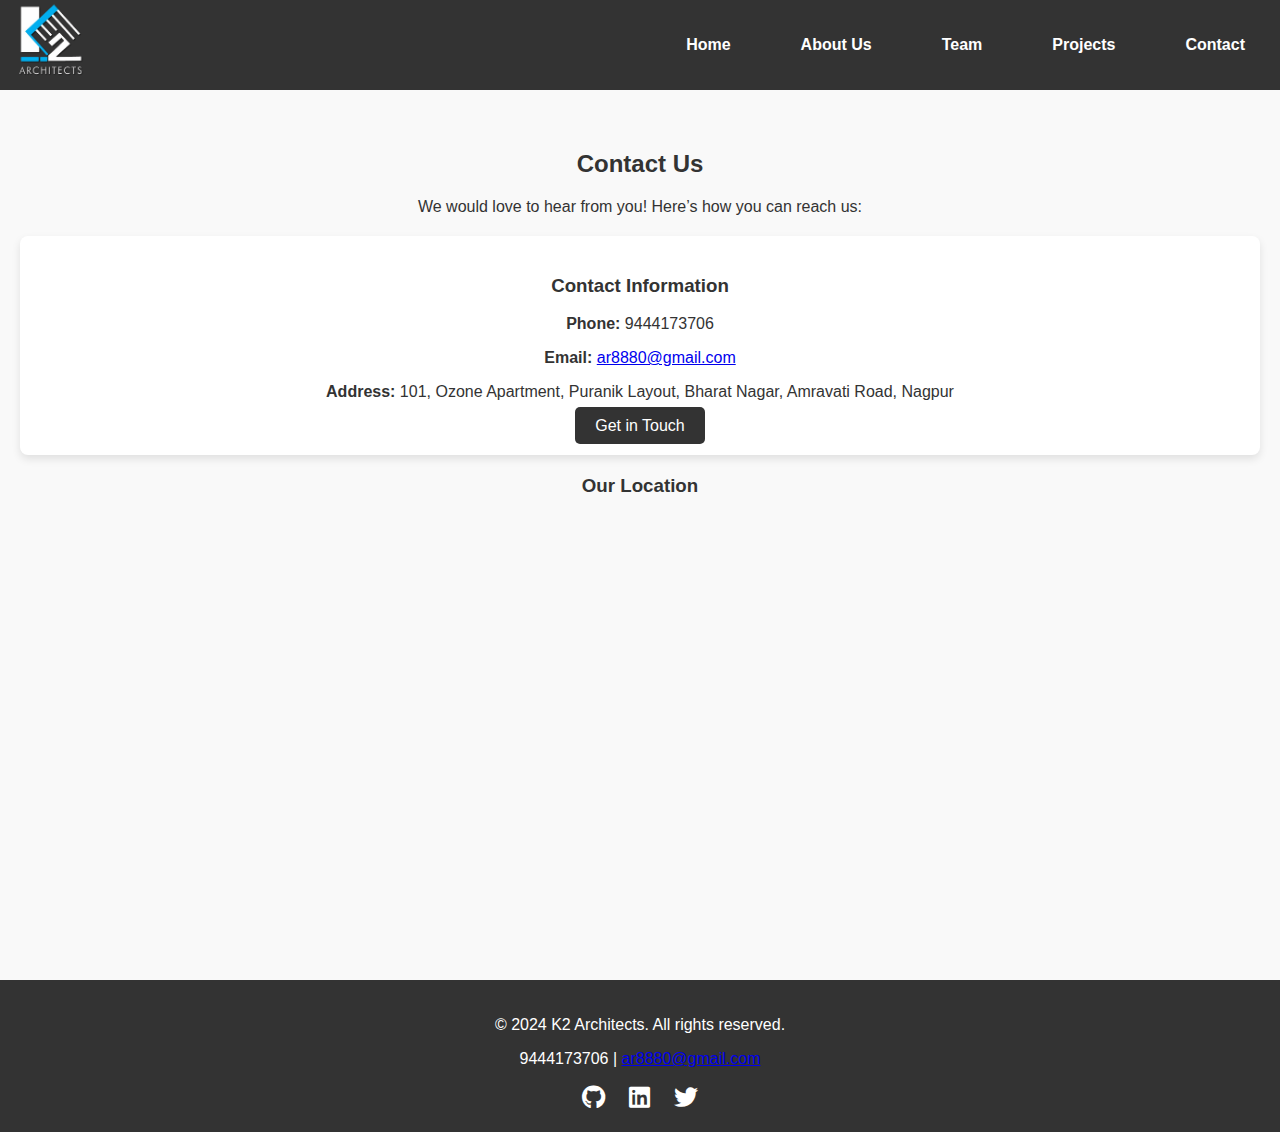
<file: contactus.html>
<!DOCTYPE html>
<html lang="en">
<head>
    <meta charset="UTF-8">
    <meta name="viewport" content="width=device-width, initial-scale=1.0">
    <title>Contact Us | K2 Architects</title>
    <link rel="stylesheet" href="/projects.css">
    <link href="https://cdnjs.cloudflare.com/ajax/libs/font-awesome/5.15.4/css/all.min.css" rel="stylesheet">
    <style>
        body {
            margin: 0;
            padding: 0;
            font-family: 'Arial', sans-serif;
            background-color: #f9f9f9;
        }

        /* Navbar */
        nav {
            background-color: #333;
            color: white;
            padding: 10px 0;
            text-align: center;
            align-items: center;
            position: sticky;
            top: 0;
            z-index: 1000;
            display: flex;
            justify-content: space-between;
            height: 70px;
        }

        nav .logo {
            font-size: 24px;
            font-weight: bold;
        }

        nav ul {
            list-style: none;
            padding: 0;
            margin: 0;
            display: flex;
            justify-content: center;
        }

        nav ul li {
            margin: 0 15px;
        }

        nav ul li a {
            color: white;
            text-decoration: none;
            font-size: 16px;
            padding: 10px 20px;
            display: inline-block;
            transition: color 0.5s, transform 0.3s; /* Smooth transition for hover effect */
        }

        nav ul li a:hover {
            color: #c29525; /* Bright color on hover */
            transform: translateY(-2px); /* Lift effect on hover */
            border-bottom: 2px solid #c29525; /* Underline effect on hover */
        }

        #contact {
            padding: 40px 20px;
            text-align: center;
        }

        #contact-info {
            margin: 20px 0;
            padding: 20px;
            background-color: white;
            border-radius: 8px;
            box-shadow: 0 4px 8px rgba(0, 0, 0, 0.1);
        }

        h2, h3 {
            color: #333;
        }

        .cta-button {
            padding: 10px 20px;
            background-color: #333;
            color: white;
            border: none;
            border-radius: 5px;
            text-decoration: none;
            transition: background-color 0.3s;
        }

        .cta-button:hover {
            background-color: #c29525;
        }

        #map {
            margin-top: 20px;
            width: 100%;
            height: 400px;
            border: 0;
        }

        footer {
            background-color: #333;
            color: white;
            text-align: center;
            padding: 20px 0;
        }

        footer .social-icons a {
            color: white;
            margin: 0 10px;
            font-size: 24px;
            transition: color 0.3s;
        }

        footer .social-icons a:hover {
            color: #ccc;
        }
    </style>
</head>
<body>

    <!-- Navbar -->
    <nav class="navbar">
        <div class="navbar-header">
            <a class="navbar-brand" href="#">
                <img src="images/logo1.png" width="100" height="100" alt="">
            </a>
        </div>
        <ul class="nav-links">
            <li><a href="index.html">Home</a></li>
            <li><a href="#about-us">About Us</a></li>
            <li><a href="#team">Team</a></li>
            <li><a href="projects.html">Projects</a></li>
            <li><a href="contactus.html">Contact</a></li>
        </ul>
    </nav>

    <section id="contact">
        <h2>Contact Us</h2>
        <p>We would love to hear from you! Here’s how you can reach us:</p>

        <div id="contact-info">
            <h3>Contact Information</h3>
            <p><strong>Phone:</strong> 9444173706</p>
            <p><strong>Email:</strong> <a href="mailto:ar8880@gmail.com">ar8880@gmail.com</a></p>
            <p><strong>Address:</strong> 101, Ozone Apartment, Puranik Layout, Bharat Nagar, Amravati Road, Nagpur</p>
            <a href="mailto:ar8880@gmail.com" class="cta-button">Get in Touch</a>
        </div>

        <h3>Our Location</h3>
        <iframe
            id="map"
            src="https://www.google.com/maps/embed?pb=!1m18!1m12!1m3!1d3153.5183776412286!2d-122.39825838468082!3d37.79083057975687!2m3!1f0!2f0!3f0!3m2!1i1024!2i768!4f13.1!3m3!1m2!1s0x8085808e7aaee8f7%3A0x33e5e4d09d8e2a98!2s765%20Market%20St%2C%20San%20Francisco%2C%20CA%2094153%2C%20USA!5e0!3m2!1sen!2s!4v1641549824365!5m2!1sen!2s"
            allowfullscreen=""
            loading="lazy">
        </iframe>
    </section>

    <footer>
        <div>
            <p>&copy; 2024 K2 Architects. All rights reserved.</p>
            <p>9444173706 | <a href="mailto:ar8880@gmail.com">ar8880@gmail.com</a></p>
        </div>
        <div class="social-icons">
            <a href="https://www.instagram.com/roshanraut_554/" target="_blank"><i class="fab fa-github"></i></a>
            <a href="https://www.instagram.com/roshanraut_554/" target="_blank"><i class="fab fa-linkedin"></i></a>
            <a href="https://www.instagram.com/roshanraut_554/" target="_blank"><i class="fab fa-twitter"></i></a>
        </div>
    </footer>

    <script src="script.js"></script>
</body>
</html>
</file>
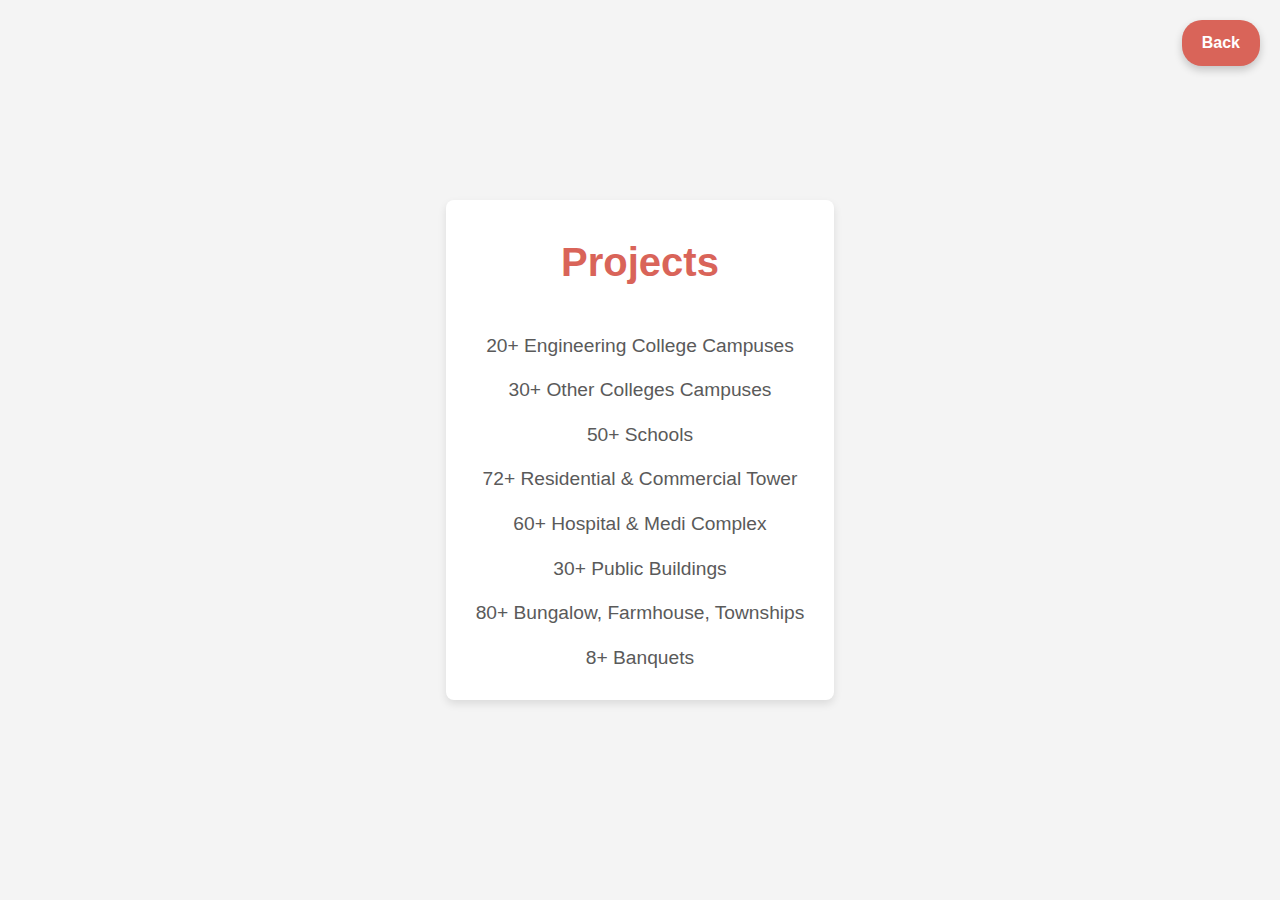
<file: ref.html>
<!DOCTYPE html>
<html lang="en">
<head>
  <meta charset="UTF-8">
  <meta name="viewport" content="width=device-width, initial-scale=1.0">
  <title>Projects</title>
  <link rel="stylesheet" href="ref.css">
</head>
<body>
  <div class="projects-section">
    <h1>Projects</h1>
    <ul class="project-list">
      <li>20+ Engineering College Campuses</li>
      <li>30+ Other Colleges Campuses</li>
      <li>50+ Schools</li>
      <li>72+ Residential & Commercial Tower</li>
      <li>60+ Hospital & Medi Complex</li>
      <li>30+ Public Buildings</li>
      <li>80+ Bungalow, Farmhouse, Townships</li>
      <li>8+ Banquets</li>
    </ul>
  </div>
  <a href="index.html" class="back-button">Back</a>

</body>
</html>
</file>
<file: projects.css>
/* Global Styles */
body {
    font-family: 'Arial', sans-serif;
    margin: 0;
    padding: 0;
    color: #333;
    background-color: #c7daecbe;
}

.container {
    width: 90%;
    max-width: 1000px;
    margin: 0 auto;
}

/* Header Styles */
header {
    background: #3498db00;
    color: #131212;
    padding: 5px 0;
    position: relative;
    box-shadow: 0 4px 20px rgba(0, 0, 0, 0.493);
    display: flex;
    align-items: center;
    justify-content: space-between; /* Space between logo and menu */
}

header .logo {
    height: 100px; /* Adjust height as needed */
}

.menu-toggle {
    display: none; /* Hidden by default, shown on mobile */
}

/* Navigation Styles */
nav {
    display: flex;
    justify-content: flex-end; /* Align menu to the right */
}

nav ul {
    list-style: none;
    padding: 0;
    margin: 0; /* Reset margin */
}

nav ul li {
    display: inline;
    margin-left: 20px;
}

nav a {
    color: #100f0f;
    text-decoration: none;
    font-weight: bold;
    transition: color 0.3s, transform 0.3s;
}

nav a:hover {
    color: #f39c12;
    transform: scale(1.1);
}

/* Projects Section */
#projects {
    padding: 50px 0;
    background: #ffffff;
    border-radius: 12px;
    box-shadow: 0 4px 20px rgba(0, 0, 0, 0.1);
    margin-top: 20px;
}

#projects h2 {
    text-align: center;
    font-size: 2.5em;
    margin-bottom: 10px;
    color: #2c3e50;
}

.intro-text {
    text-align: center;
    font-size: 1.2em;
    margin-bottom: 30px;
    color: #666;
}

.filter-buttons {
    text-align: center;
    margin-bottom: 20px;
}

.filter-button {
    background-color: #34495e;
    color: #ecf0f1;
    border: none;
    padding: 10px 20px;
    margin: 0 10px;
    cursor: pointer;
    transition: background-color 0.3s, transform 0.3s;
    border-radius: 8px;
}

.filter-button:hover {
    background-color: #f39c12;
    transform: scale(1.05);
}

.gallery {
    display: flex;
    flex-wrap: wrap;
    justify-content: space-between;
    margin-top: 20px;
}

.project {
    position: relative;
    width: calc(33.333% - 20px);
    margin-bottom: 20px;
    overflow: hidden;
    border: 2px solid #ecf0f1;
    border-radius: 12px;
    box-shadow: 0 4px 10px rgba(0, 0, 0, 0.1);
    transition: transform 0.3s;
}

.project img {
    width: 100%;
    height: auto;
    display: block;
    transition: transform 0.3s;
}

.project:hover img {
    transform: scale(1.1);
}

.project h3 {
    text-align: center;
    font-size: 1.5em;
    margin: 10px 0;
    color: #2c3e50;
}

.project p {
    text-align: center;
}

/* Client Experience Section */
#client-experience {
    background: #e8f6f3;
    padding: 30px;
    text-align: center;
    border-radius: 12px;
    margin-bottom: 20px;
    animation: fadeIn 0.5s ease-in;
}

.experience-summary {
    display: flex;
    flex-wrap: wrap;
    justify-content: center;
}

.experience-summary li {
    background: #fff;
    border: 1px solid #ccc;
    border-radius: 8px;
    margin: 10px;
    padding: 15px;
    width: 200px;
    box-shadow: 0 2px 10px rgba(0, 0, 0, 0.1);
    transition: transform 0.3s, box-shadow 0.3s;
}

.experience-summary li:hover {
    transform: scale(1.05);
    box-shadow: 0 4px 20px rgba(0, 0, 0, 0.2);
}
.footer {
    width: 100%;
    height: 15rem;
    background-color: #17181b;
    display: flex;
    justify-content: center;
    align-items: center;
  }
  
  .footer-content {
    width: 60%;
    display: flex;
    justify-content: space-between;
  }
  
  .copyright {
    font-family: "Baloo Da 2", serif;
    font-size: 1.6rem;
    color: #a7a7a7;
  }
  
  .social-list a {
    margin: 0 2rem;
  }
  
  .social-list i {
    font-size: 2rem;
    color: #a7a7a7;
  }
  
/* Responsive Styles */
@media (max-width: 768px) {
    .project {
        width: calc(50% - 20px);
    }

    .menu-toggle {
        display: block; /* Show the menu toggle on mobile */
        margin-left: auto; /* Push the toggle button to the right */
    }

    nav ul {
        display: none; /* Hide the menu initially */
        flex-direction: column;
        background: #34495e;
        position: absolute;
        right: 0;
        top: 60px;
        width: 100%;
        z-index: 1000;
    }

    nav.active ul {
        display: flex; /* Show menu on toggle */
    }
}

@media (max-width: 480px) {
    .project {
        width: 100%;
    }

    nav ul li {
        margin: 10px 0; /* Adjust spacing for mobile */
    }
}

/* Animations */
@keyframes fadeIn {
    from {
        opacity: 0;
    }
    to {
        opacity: 1;
    }
}
</file>
<file: ref.css>
/* Overall page styling */
body {
    font-family: Arial, sans-serif;
    background-color: #ffe5d9; /* Peach background */
    color: #5a5a5a; /* Soft gray text */
    margin: 0;
    padding: 0;
    display: flex;
    justify-content: center;
    align-items: center;
    min-height: 100vh;
    position: relative;
  }
  
  /* Projects section styling */
  .projects-section {
    background-color: #fff; /* White background for contrast */
    border-radius: 8px;
    padding: 20px 30px;
    box-shadow: 0 4px 8px rgba(0, 0, 0, 0.1);
    max-width: 400px;
    text-align: center;
  }
  
  .projects-section h1 {
    font-size: 2.5rem;
    color: #d96459; /* Deeper peachy color for headers */
    margin-bottom: 20px;
  }
  
  .project-list {
    list-style-type: none;
    padding: 0;
    margin: 0;
  }
  
  .project-list li {
    font-size: 1.2rem;
    line-height: 1.8;
    color: #5a5a5a; /* Soft gray for text */
    padding: 5px 0;
  }
  
  /* Back button styling */
  .back-button {
    position: absolute;
    top: 20px;
    right: 20px;
    padding: 10px 20px;
    background-color: #d96459; /* Deeper peach color for button */
    color: #fff;
    text-decoration: none;
    font-weight: bold;
    font-size: 1rem;
    border: none;
    border-radius: 20px;
    transition: background-color 0.3s ease, transform 0.3s ease;
    box-shadow: 0 4px 8px rgba(0, 0, 0, 0.2);
  }
  
  .back-button:hover {
    background-color: #ff7e67; /* Slightly lighter peach on hover */
    transform: scale(1.05);
  }
  
  /*contact us css*/
  /* Global Styles */
body {
  font-family: 'Arial', sans-serif;
  line-height: 1.6;
  margin: 0;
  padding: 0;
  background-color: #f4f4f4;
  color: #333;
}

.container {
  width: 90%;
  max-width: 1200px;
  margin: auto;
  overflow: hidden;
}

/* Header Styles */
header {
  background: #4CAF50; /* Green background */
  color: #fff;
  padding: 10px 0;
}

h1 {
  text-align: center;
  margin: 0;
  padding: 10px 0;
}

.menu-toggle {
  display: none; /* Hide for larger screens */
  cursor: pointer;
  font-size: 24px;
  text-align: right;
  padding: 10px;
}

nav {
  text-align: center;
}

nav ul {
  list-style: none;
  padding: 0;
}

nav ul li {
  display: inline;
  margin: 0 15px;
}

nav ul li a {
  color: white;
  text-decoration: none;
}

/* Section Styles */
section {
  background: white;
  padding: 20px;
  margin: 20px 0;
  border-radius: 5px;
  box-shadow: 0 0 10px rgba(0, 0, 0, 0.1);
}

h2 {
  text-align: center;
  color: #4CAF50;
}

form {
  display: flex;
  flex-direction: column;
  gap: 10px;
}

label {
  font-weight: bold;
}

input[type="text"],
input[type="email"],
textarea {
  padding: 10px;
  border: 1px solid #ccc;
  border-radius: 5px;
  width: 100%;
  box-sizing: border-box;
}

button {
  background: #4CAF50; /* Green button */
  color: white;
  padding: 10px;
  border: none;
  border-radius: 5px;
  cursor: pointer;
  font-size: 16px;
}

button:hover {
  background: #45a049; /* Darker green on hover */
}

/* Map Styles */
iframe {
  display: block;
  margin: 20px auto;
  border-radius: 5px;
}

/* Footer Styles */
footer {
  text-align: center;
  padding: 20px 0;
  background: #4CAF50; /* Same green */
  color: white;
  position: relative;
  bottom: 0;
  width: 100%;
}

/* Media Queries */
@media (max-width: 768px) {
  .menu-toggle {
      display: block; /* Show menu toggle for smaller screens */
  }

  nav ul {
      display: none; /* Hide menu items by default */
      flex-direction: column;
      text-align: center;
  }

  nav ul li {
      margin: 10px 0;
  }

  nav.active ul {
      display: flex; /* Show menu items when active */
  }
}
</file>
